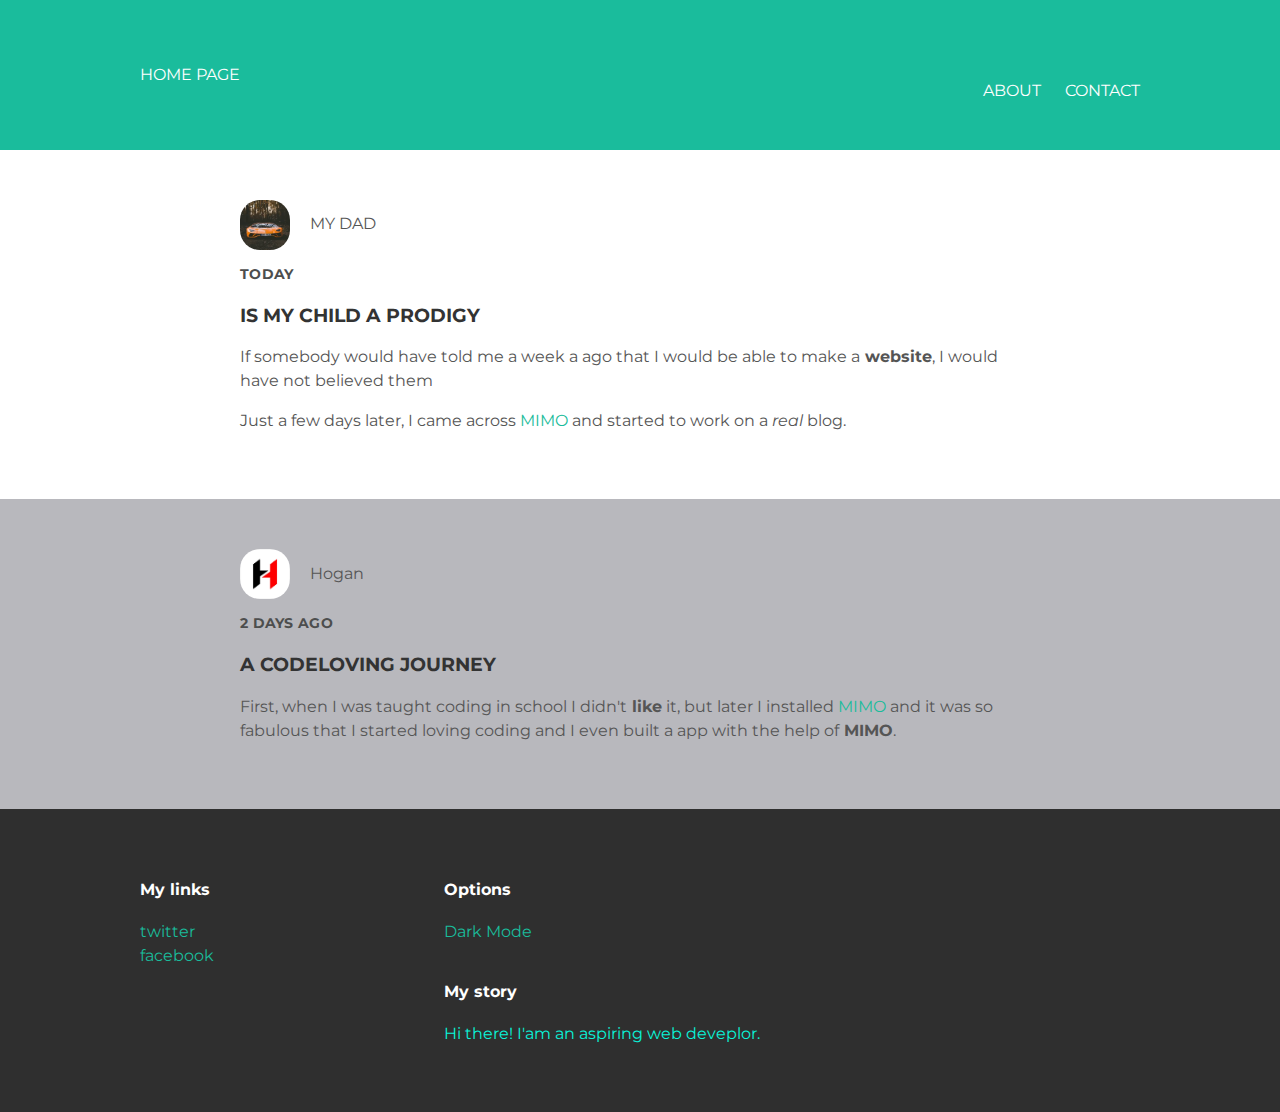
<file: index.html>
<!DOCTYPE html>
<html>
<head>
<title>Coding</title>
<link rel="stylesheet" type="text/css"
href="styles.css">
</head>
<body>
<div id="header">
<div class="container">
  <a id="header-title" href="index.html">Home Page</a>
  <ul id="header-nav">
<ul>
<li><a href="about.html">About</a></li>
<li><a href="mailto:vagheladharmraj06@gmail.com">Contact</a></li>
</ul>
</div>
</div>
<div id="content">
<div class="container">
<div class="post">
<div class="post-author">
<img src="download.jpg">
<span>MY DAD</span>
</div>
<P class="post-date">Today</p>
<h3 class="post-title">IS MY CHILD A PRODIGY</h3>
<div class="post=content">
<p>If somebody would have told me a week a ago that I would be able to make a<strong> website</strong>,
I would have not believed them</p>
<p>Just a few days later, I came across <a href="https://getmimo.com">MIMO</a> and started
to work on a <em>real</em> blog.</p>
</div>
</div>
</div>
<div id="content">
<div class="post-container">
<div class="post">
<div class="post-author">
<img src="hogan.png">
<span>Hogan</span>
</div>
<P class="post-date">2 Days Ago</p>
  <h3 class="post-title">A CODELOVING JOURNEY</h3>
<div class="post=content">
<p>First, when I was taught coding in school I didn't<strong> like</strong> it,
 but later I installed <a href="https://play.google.com/store/apps/details?id=com.getmimo&hl=en_IN">MIMO</a>
  and it was so fabulous that I started loving coding and I even built a app
 with the help of<strong> MIMO</strong>.
</div>
</div>
</div>
<div id="footer">
<div class="container">
<div class="column">
<h4>My links</h4>
<p>
<a href="https://twitter.com">twitter</a><br>
<a href="https://facebook.com">facebook</a>
</p>
</div>
<div class="column">
<h4>Options</h4>
<p><a href="index_dark.html">Dark Mode</a></p>
<div class="column">
<h4>My story</h4>
<p>Hi there! I'am an aspiring web deveplor.</p>
</div>
</div>
</div>
</div>
</body>
</html>
</file>
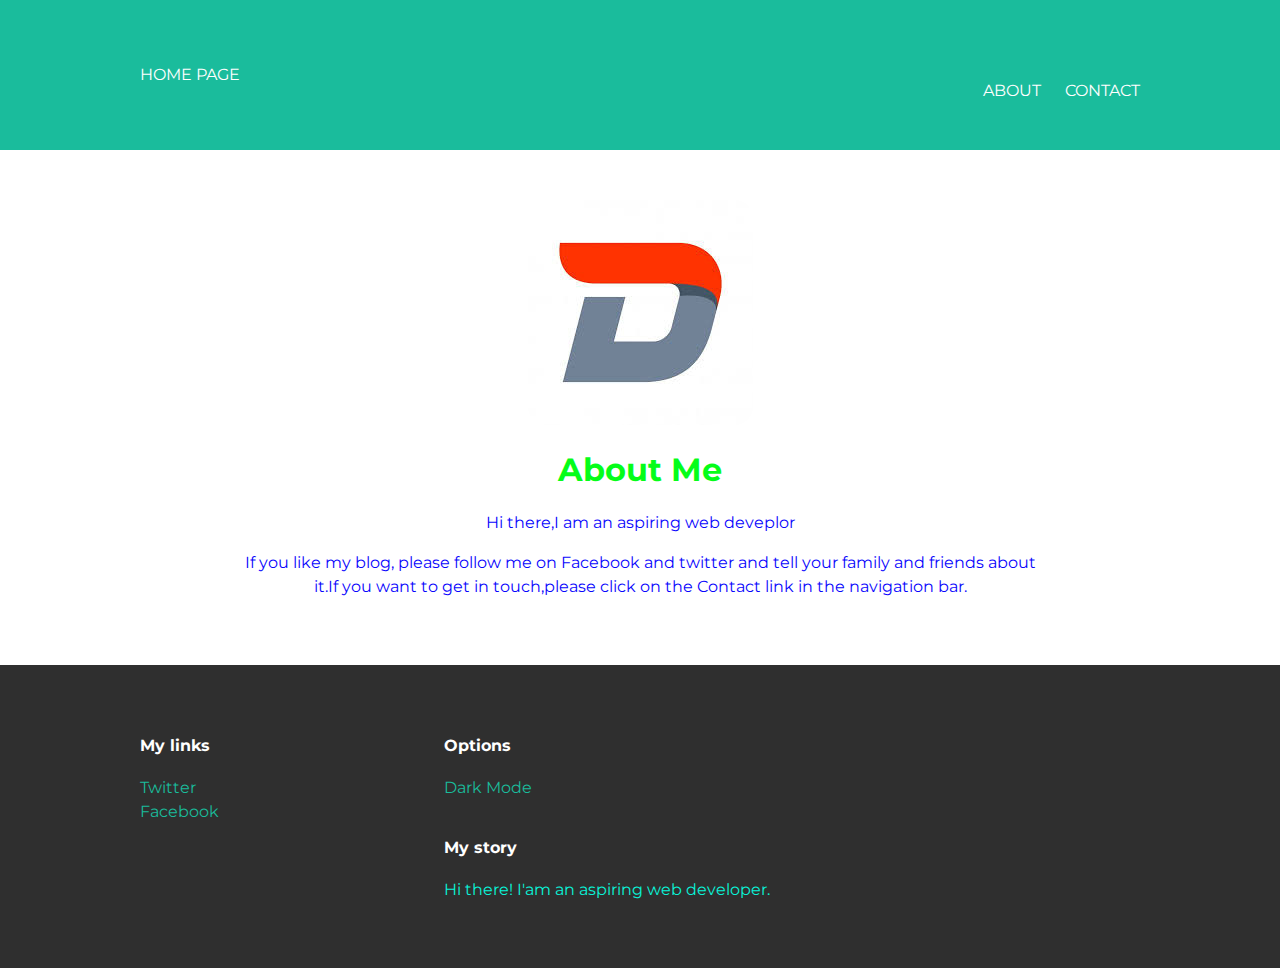
<file: about.html>
<!DOCTYPE html>
<html>
<head>
<title>My blog</title>
<link rel="stylesheet" type="text/css"
href="styles.css">
</head>
<body>
<div id="header">
<div class="container">
<a id="header-title" href="index.html">Home Page</a>
<ul id="header-nav">
<li><a href="about.html">About</a></li>
<li><a href="mailto:vagheladharmraj06@gmail.com">Contact</a></li>
</ul>
</div>
</div>
<div id="content">
<div class="container">
<div class="about">
<div class="about-author">
<img src="logo.jpg">
</div>
<h1 class="about-title">About Me</h1>
<div classss="about-content">
<p>Hi there,I am an aspiring web deveplor</p>
<p>If you like my blog, please follow me on Facebook and twitter
and tell your family and friends about it.If you want to get in
touch,please click on the Contact link in the navigation bar.</p>
</div>
</div>
</div>
</div>
<div id="footer">
<div class="container">
<div class="column">
<h4>My links</h4>
<p>
<a href="https://twitter.com">Twitter</a><br>
<a href="https://facebook.com">Facebook</a>
</p>
</div>
<div class="column">
<h4>Options</h4>
<p><a href="about_dark.html">Dark Mode</a></p>
<div class="column">
<h4>My story</h4>
<p>Hi there! I'am an aspiring web developer.</p>
</div>
</div>
</div>
</body>
</html>
</file>
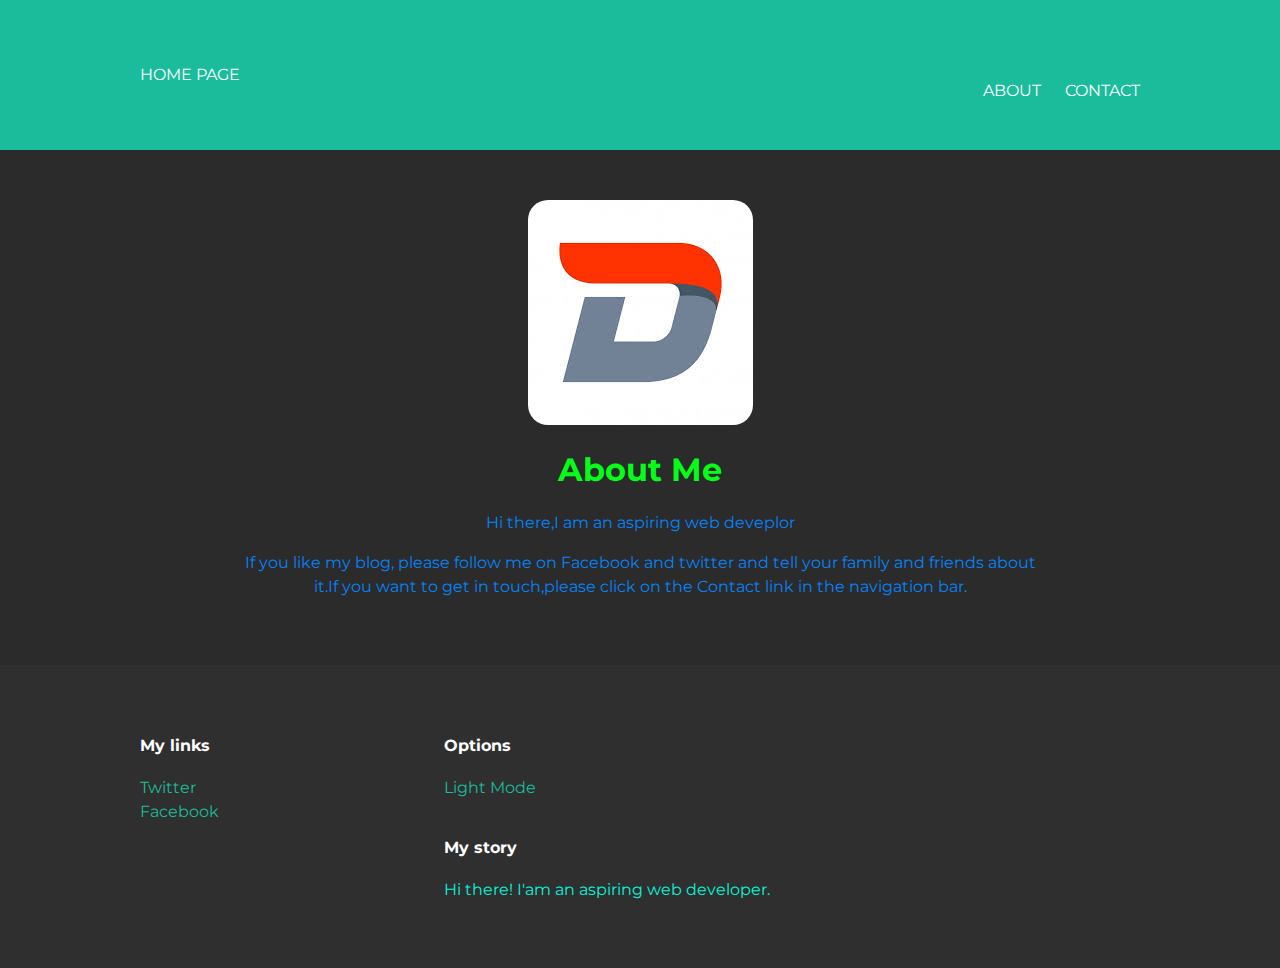
<file: about_dark.html>
<!DOCTYPE html>
<html>
<head>
<title>My Blog</title>
<link rel="stylesheet" type="text/css"
href="styles_dark.css">
</head>
<body>
<div id="header">
<div class="container">
<a id="header-title" href="index_dark.html">Home Page</a>
<ul id="header-nav">
<li><a href="about_dark.html">About</a></li>
<li><a href="mailto:vagheladharmraj06@gmail.com">Contact</a></li>
</ul>
</div>
</div>
<div id="content">
<div class="container">
<div class="about">
<div class="about-author">
<img src="logo.jpg">
</div>
<h1 class="about-title">About Me</h1>
<div classss="about-content">
<p>Hi there,I am an aspiring web deveplor</p>
<p>If you like my blog, please follow me on Facebook and twitter
and tell your family and friends about it.If you want to get in
touch,please click on the Contact link in the navigation bar.</p>
</div>
</div>
</div>
<div id="footer">
<div class="container">
<div class="column">
<h4>My links</h4>
<p>
<a href="https://twitter.com">Twitter</a><br>
<a href="https://facebook.com">Facebook</a>
</p>
</div>
<div class="column">
<h4>Options</h4>
<p><a href="about.html">Light Mode</a></p>
<div class="column">
<h4>My story</h4>
<p>Hi there! I'am an aspiring web developer.</p>
</div>
</div>
</div>
</div>
</body>
</html>
</file>
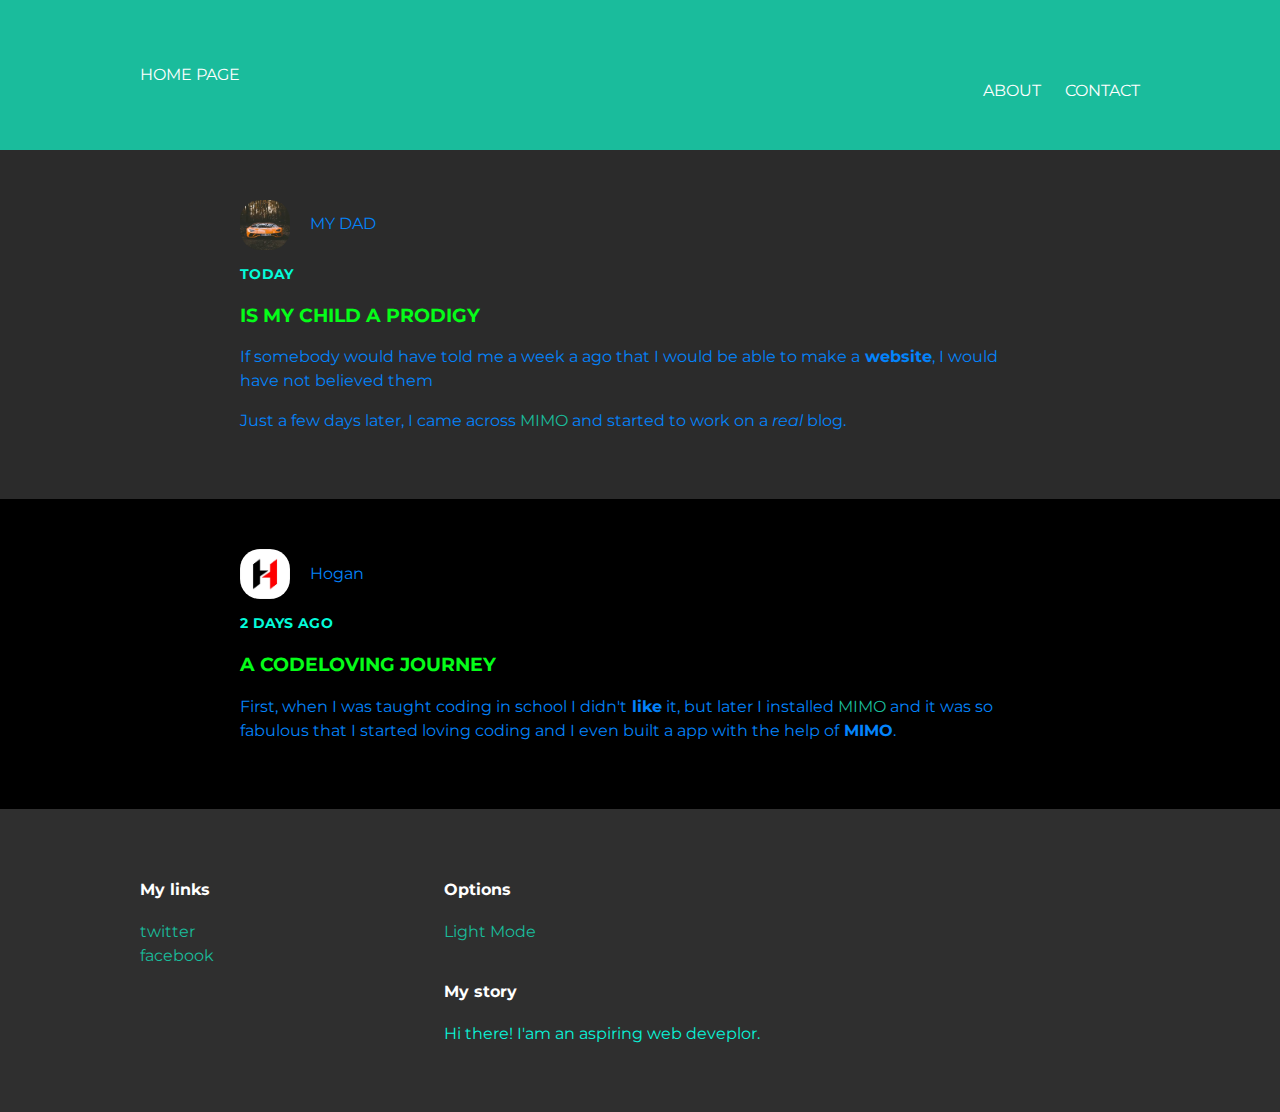
<file: index_dark.html>
<!DOCTYPE html>
<html>
<head>
<title>My blog</title>
<link rel="stylesheet" type="text/css"
href="styles_dark.css">
</head>
<body>
<div id="header">
<div class="container">
  <a id="header-title" href="index.html">Home Page</a>
  <ul id="header-nav">
<ul>
<li><a href="about_dark.html">About</a></li>
<li><a href="mailto:vagheladharmraj06@gmail.com">Contact</a></li>
</ul>
</div>
</div>
<div id="content">
<div class="container">
<div class="post">
<div class="post-author">
<img src="download.jpg">
<span>MY DAD</span>
</div>
<P class="post-date">Today</p>
<h3 class="post-title">IS MY CHILD A PRODIGY</h3>
<div class="post=content">
<p>If somebody would have told me a week a ago that I would be able to make a<strong> website</strong>,
I would have not believed them</p>
<p>Just a few days later, I came across <a href="https://getmimo.com">MIMO</a> and started
to work on a <em>real</em> blog.</p>
</div>
</div>
</div>
<div id="content">
<div class="post-container">
<div class="post">
<div class="post-author">
<img src="hogan.png">
<span>Hogan</span>
</div>
<P class="post-date">2 Days Ago</p>
  <h3 class="post-title">A CODELOVING JOURNEY</h3>
<div class="post=content">
<p>First, when I was taught coding in school I didn't<strong> like</strong> it,
 but later I installed <a href="https://play.google.com/store/apps/details?id=com.getmimo&hl=en_IN">MIMO</a>
  and it was so fabulous that I started loving coding and I even built a app
 with the help of<strong> MIMO</strong>.
</div>
</div>
</div>
<div id="footer">
<div class="container">
<div class="column">
<h4>My links</h4>
<p>
<a href="https://twitter.com">twitter</a><br>
<a href="https://facebook.com">facebook</a>
</p>
</div>
<div class="column">
<h4>Options</h4>
<p><a href="index.html">Light Mode</a></p>
<div class="column">
<h4>My story</h4>
<p>Hi there! I'am an aspiring web deveplor.</p>
</div>
</div>
</div>
</div>
</body>
</html>
</file>
<file: styles.css>
@import url(http://fonts.googleapis.com/css?family=Montserrat:400,700);
body{
  color: black;
  margin: 0;
  background-color: white;
}
body {
  margin: 0;
  color: #555;

  font-family: 'Montserrat',sans-serif;
}
#header{
  background-color: #1abc9c;
  height: 150px;
  line-height: 150px
}
#header-title{
  display: block;
  float:left;

  font-size: 20px
  font-weight:bold;
}
#header a {
  color: white;
  text-decoration: none;
  text-transform: uppercase;

  text-transform: 0.1em;
}
#header a:hover{
  color:#010101;
}
#header-nav{
  display: block;
  float: right;
}
#header-nav li{
  display: inline;
  padding-left: 20px;
  margin-top: 0;
}
.container{
  max-width: 1000px;
  margin: 0 auto;
}
#footer {
  background-color: #2f2f2f;
  padding: 50px 0;
}
.column {
  min-width: 300px;
  display: inline-block;
  vertical-align: top;
}
#footer h4 {
  color: white;
  text-transform: 0.1em;
  text-spacing: 0.1em;
}
#footer p{
  color: #09f4d9
}
a{
  color: #1abc9b;
  text-decoration: none;
}
  .post {
    max-width: 800px;
    margin: 0 auto;
    padding: 60px 0;
  }
  .post-author img {
    width: 50px;
    height: 50px;
    vertical-align: middle;
  }
.post-author span {
  margin-left: 16px;
}
.post-date{
  color: #000000;

  font-size: 14px;
  font-weight: bold;

  text-transform: uppercase;
  letter-spacing: 0.1em;
}
.post{
  max-width: 800px
  margin:0 auto;
  padding: 60px 0;
}
.post author{
  width: 50px
  lenght:50px;
  vertical-align: middle;
}
.post author span {
  margin-left: 300px;
}
.post-date{
  color: #4d4e4e;

  font-size:14px;
  font-weight: bold;

  text-transform: uppercase;
  letter-spacing: 0.02em;
}
h1,h2,h3,h4 {
  color: #333;
}
p{
  line-height: 1.5;
}
.post, .about{
  max-width: 800px;
  margin: 0 auto;
  padding: 50px 0;
}
.about{
  text-align: center;
  color: #0905fd;
}
.about-title{
  color: #05fd19;
}
.post-author img,
.about-author img{
  border-radius: 20px;
}
.post-container{
  background-color: rgb(184,184,189);
}
</file>
<file: styles_dark.css>
@import url(http://fonts.googleapis.com/css?family=Montserrat:400,700);
body{
  color: black;
  margin: 0;
  background-color: #2b2b2b;
}
body {
  margin: 0;
  color: #0484fb;

  font-family: 'Montserrat',sans-serif;
}
#header{
  background-color: #1abc9c;
  height: 150px;
  line-height: 150px
}
#header-title{
  display: block;
  float:left;

  font-size: 20px
  font-weight:bold;
}
#header a {
  color: white;
  text-decoration: none;
  text-transform: uppercase;

  text-transform: 0.1em;
}
#header a:hover{
  color:#010101;
}
#header-nav{
  display: block;
  float: right;
}
#header-nav li{
  display: inline;
  padding-left: 20px;
  margin-top: 0;
}
.container{
  max-width: 1000px;
  margin: 0 auto;
}
#footer {
  background-color: #2f2f2f;
  padding: 50px 0;
}
.column {
  min-width: 300px;
  display: inline-block;
  vertical-align: top;
}
#footer h4 {
  color: white;
  text-transform: 0.1em;
  text-spacing: 0.1em;
}
#footer p{
  color: #09f4d9
}
a{
  color: #1abc9b;
  text-decoration: none;
}
  .post {
    max-width: 800px;
    margin: 0 auto;
    padding: 60px 0;
  }
  .post-author img {
    width: 50px;
    height: 50px;
    vertical-align: middle;
  }
.post-author span {
  margin-left: 16px;
}
.post-date{
  color: #04fbda;

  font-size: 14px;
  font-weight: bold;

  text-transform: uppercase;
  letter-spacing: 0.1em;
}
.post{
  max-width: 800px
  margin:0 auto;
  padding: 60px 0;
}
.post author{
  width: 50px
  lenght:50px;
  vertical-align: middle;
}
.post author span {
  margin-left: 300px;
}
.post-date {
  color: #04fbda;

  font-size:14px;
  font-weight: bold;

  text-transform: uppercase;
  letter-spacing: 0.02em;
}
h1,h2,h3,h4 {
  color: #05fd19;
}
p{
  line-height: 1.5;
}
.post, .about{
  max-width: 800px;
  margin: 0 auto;
  padding: 50px 0;
}
.about{
  text-align: center;
  color: #0484fb;
}
.about-title{
  color: #05fd19;
}
.post-author img,
.about-author img{
  border-radius: 20px;
}
.post-container{
  background-color: rgb(0,0,0);
}
.about_dark{
  background-color: (0,0,0)
}
</file>
